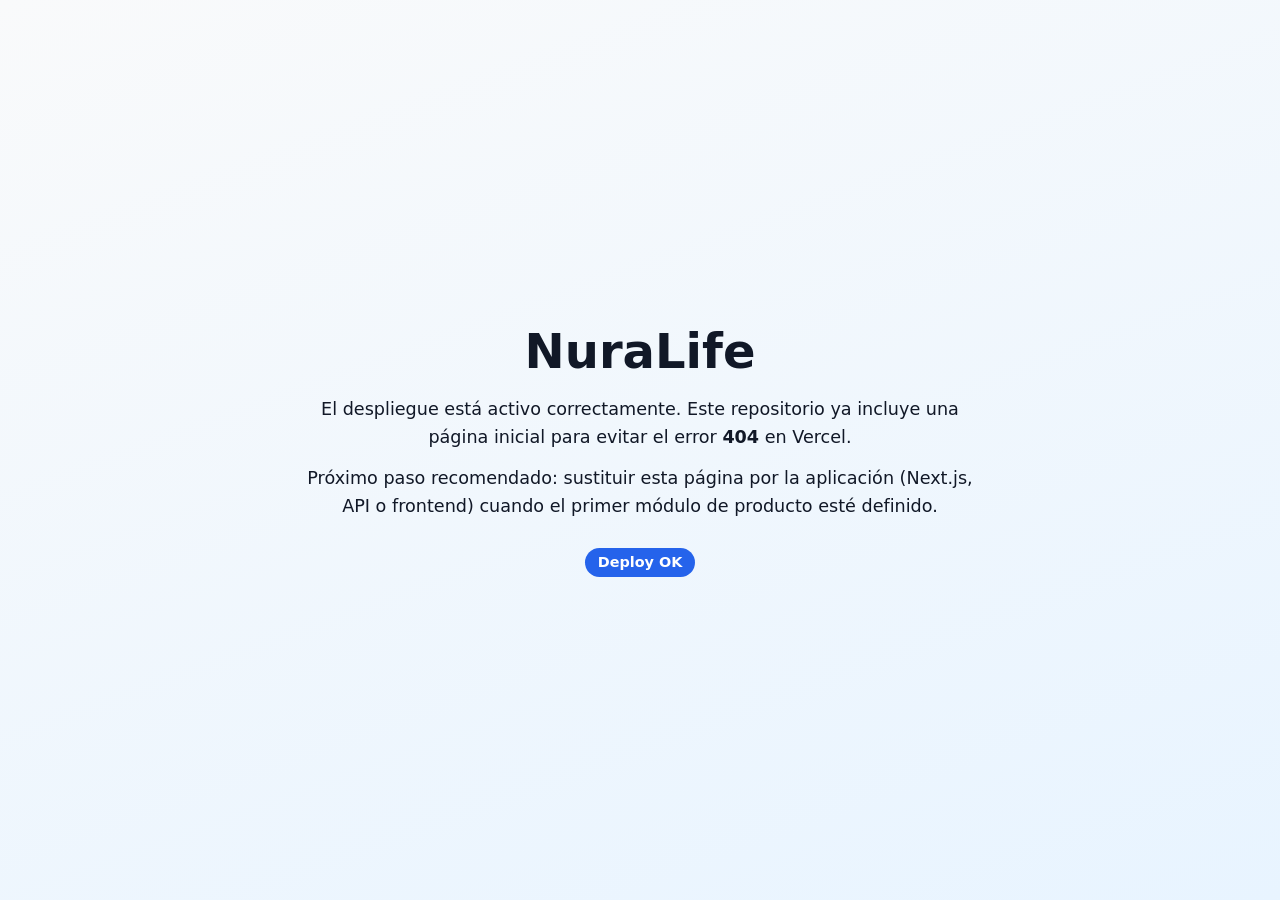
<file: index.html>
<!doctype html>
<html lang="es">
  <head>
    <meta charset="UTF-8" />
    <meta name="viewport" content="width=device-width, initial-scale=1.0" />
    <title>NuraLife</title>
    <style>
      :root {
        color-scheme: light;
        font-family: Inter, system-ui, -apple-system, Segoe UI, Roboto, sans-serif;
      }

      body {
        margin: 0;
        min-height: 100vh;
        display: grid;
        place-items: center;
        background: linear-gradient(160deg, #f9fafb 0%, #e8f4ff 100%);
        color: #111827;
      }

      main {
        text-align: center;
        padding: 2rem;
        max-width: 680px;
      }

      h1 {
        margin: 0 0 1rem;
        font-size: clamp(2rem, 4vw, 3rem);
      }

      p {
        margin: 0.75rem 0;
        font-size: 1.1rem;
        line-height: 1.6;
      }

      .badge {
        display: inline-block;
        margin-top: 1rem;
        padding: 0.4rem 0.8rem;
        background: #2563eb;
        color: #ffffff;
        border-radius: 9999px;
        font-size: 0.9rem;
        font-weight: 600;
      }
    </style>
  </head>
  <body>
    <main>
      <h1>NuraLife</h1>
      <p>
        El despliegue está activo correctamente. Este repositorio ya incluye una página inicial
        para evitar el error <strong>404</strong> en Vercel.
      </p>
      <p>
        Próximo paso recomendado: sustituir esta página por la aplicación (Next.js, API o frontend)
        cuando el primer módulo de producto esté definido.
      </p>
      <span class="badge">Deploy OK</span>
    </main>
  </body>
</html>
</file>
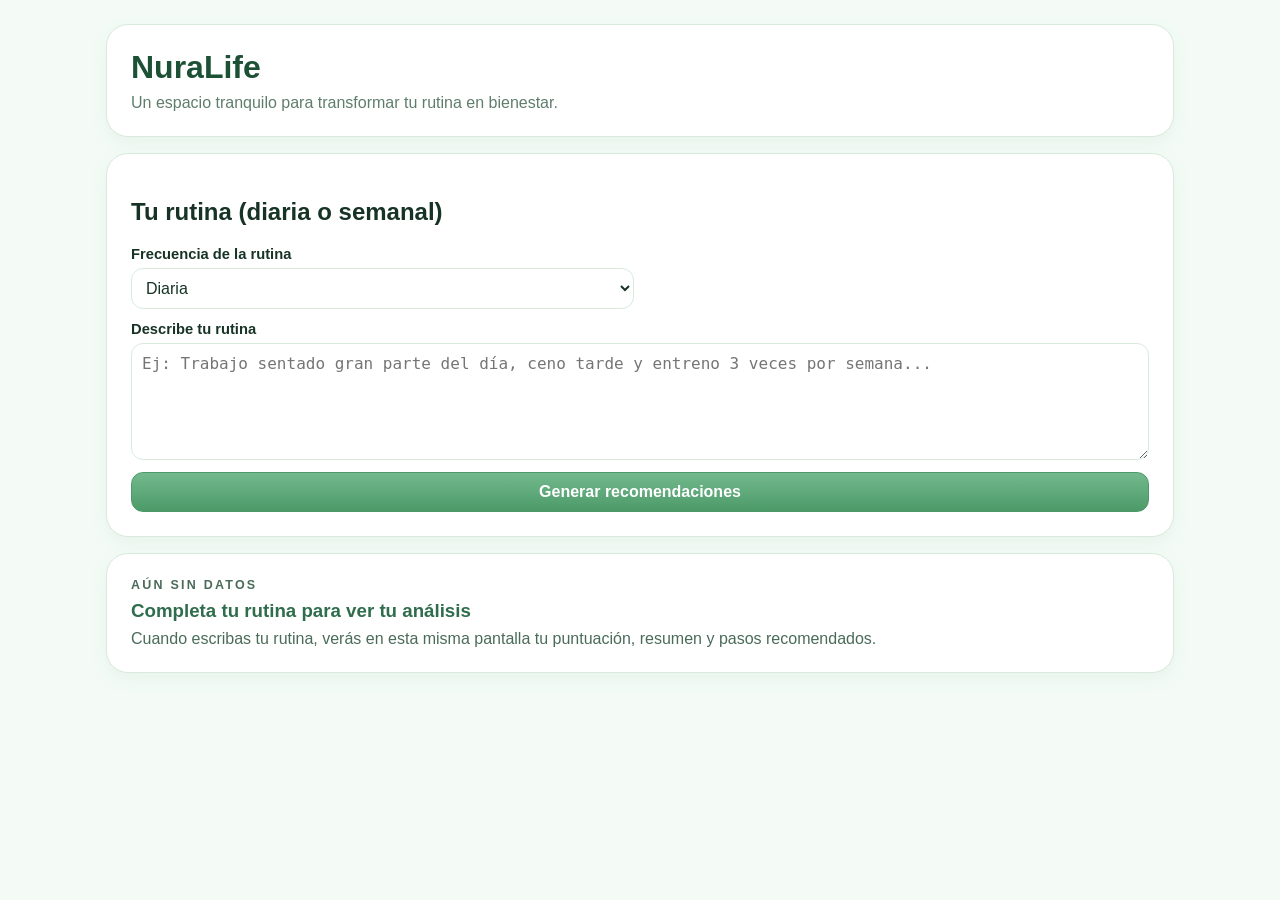
<file: app/index.html>
<!doctype html>
<html lang="es">
  <head>
    <meta charset="UTF-8" />
    <meta name="viewport" content="width=device-width, initial-scale=1.0" />
    <title>NuraLife - Rutina consciente</title>
    <link rel="stylesheet" href="./styles.css" />
  </head>
  <body>
    <main class="container">
      <header class="hero card">
        <h1>NuraLife</h1>
        <p>Un espacio tranquilo para transformar tu rutina en bienestar.</p>
      </header>

      <section class="card">
        <h2>Tu rutina (diaria o semanal)</h2>
        <form id="wellness-form" class="form-grid">
          <label>Frecuencia de la rutina
            <select name="routinePeriod">
              <option value="diaria">Diaria</option>
              <option value="semanal">Semanal</option>
            </select>
          </label>

          <label class="full-width">Describe tu rutina
            <textarea name="routineText" rows="5" placeholder="Ej: Trabajo sentado gran parte del día, ceno tarde y entreno 3 veces por semana..."></textarea>
          </label>

          <button type="submit">Generar recomendaciones</button>
        </form>
      </section>

      <section id="empty-state" class="card empty-card" aria-live="polite">
        <p class="eyebrow">AÚN SIN DATOS</p>
        <h3>Completa tu rutina para ver tu análisis</h3>
        <p>Cuando escribas tu rutina, verás en esta misma pantalla tu puntuación, resumen y pasos recomendados.</p>
      </section>

      <section id="results-section" class="hidden">
        <div class="results-grid">
          <article class="card insight">
            <p class="eyebrow">EN POCAS PALABRAS</p>
            <p id="summary-text"></p>
            <blockquote id="coach-quote" class="quote"></blockquote>
          </article>

          <aside class="card score-card">
            <p class="eyebrow">PUNTUACIÓN</p>
            <p id="score-number" class="score-number">0</p>
            <div class="bar-track"><div id="score-bar" class="bar-fill"></div></div>
            <p class="eyebrow">NIVEL DE BIENESTAR</p>
            <p id="wellness-level" class="level"></p>
          </aside>
        </div>

        <section>
          <h2>Pasos para mejorar</h2>
          <div id="tips-grid" class="tips-grid"></div>
        </section>
      </section>
    </main>

    <script type="module" src="./main.js"></script>
  </body>
</html>
</file>
<file: app/styles.css>
:root {
  --bg: #f4fbf6;
  --surface: #ffffff;
  --line: #d8eadc;
  --text: #173326;
  --muted: #5f7d6d;
  --green-soft: #a7d7b5;
  --green-strong: #4c9a68;
  --mint: #e9f6ed;
}

* { box-sizing: border-box; }
body {
  margin: 0;
  font-family: Inter, Arial, sans-serif;
  background: var(--bg);
  color: var(--text);
}

.container { max-width: 1100px; margin: 24px auto 48px; padding: 0 16px; }
.card {
  background: var(--surface);
  border: 1px solid var(--line);
  border-radius: 22px;
  padding: 24px;
  margin-bottom: 16px;
  box-shadow: 0 6px 18px rgba(76, 154, 104, 0.08);
}
.hero h1 { margin: 0 0 8px; color: #1c5136; }
.hero p { margin: 0; color: var(--muted); }

.form-grid { display: grid; grid-template-columns: repeat(2,minmax(0,1fr)); gap: 12px; }
label { display: grid; gap: 6px; font-weight: 600; font-size: .92rem; }
input,
select,
textarea,
button {
  width: 100%;
  border: 1px solid var(--line);
  border-radius: 12px;
  padding: 10px;
  font-size: 1rem;
  color: var(--text);
  background: #fff;
}
button {
  grid-column: 1 / -1;
  background: linear-gradient(180deg, #73b98d, #4c9a68);
  color: #fff;
  cursor: pointer;
  border-color: #4c9a68;
  font-weight: 700;
}
button:hover { filter: brightness(1.03); }

.results-grid {
  display: grid;
  grid-template-columns: 2fr 1fr;
  gap: 16px;
}
.eyebrow { letter-spacing: .18em; color: #84a997; font-weight: 700; font-size: .78rem; }
#summary-text { font-size: 1.05rem; line-height: 1.6; }
.quote {
  margin: 16px 0 0;
  padding: 16px;
  border-radius: 14px;
  background: var(--mint);
  border: 1px solid #cae6d1;
  color: #2a4a3a;
  font-style: italic;
}

.score-card { text-align: center; }
.score-number { font-size: 4rem; margin: 8px 0; color: #3d8f5d; font-weight: 700; }
.bar-track { height: 12px; border-radius: 999px; background: #edf4ef; overflow: hidden; }
.bar-fill { height: 100%; width: 0; background: var(--green-soft); transition: width .25s ease; }
.level { color: #406f55; font-weight: 600; margin-top: 10px; }

.tips-grid {
  display: grid;
  grid-template-columns: repeat(2,minmax(0,1fr));
  gap: 16px;
}
.tip-card {
  background: var(--surface);
  border: 1px solid var(--line);
  border-radius: 22px;
  padding: 20px;
}
.badge {
  display: inline-block;
  border-radius: 999px;
  padding: 4px 10px;
  font-size: .76rem;
  font-weight: 700;
  margin-bottom: 10px;
  background: #e8f7ee;
  color: #2f6d4c;
}
.tip-card h3 { margin: 4px 0; }
.tip-card p { color: #446454; margin: 0; line-height: 1.45; }

.full-width { grid-column: 1 / -1; }
textarea { resize: vertical; min-height: 112px; }

@media (max-width: 900px) {
  .results-grid,
  .tips-grid,
  .form-grid { grid-template-columns: 1fr; }
}


.hidden {
  display: none;
}

.empty-card h3 {
  margin: 8px 0;
  color: #2f6d4c;
}

.empty-card p {
  margin: 0;
  color: #4a6b5a;
}
</file>
